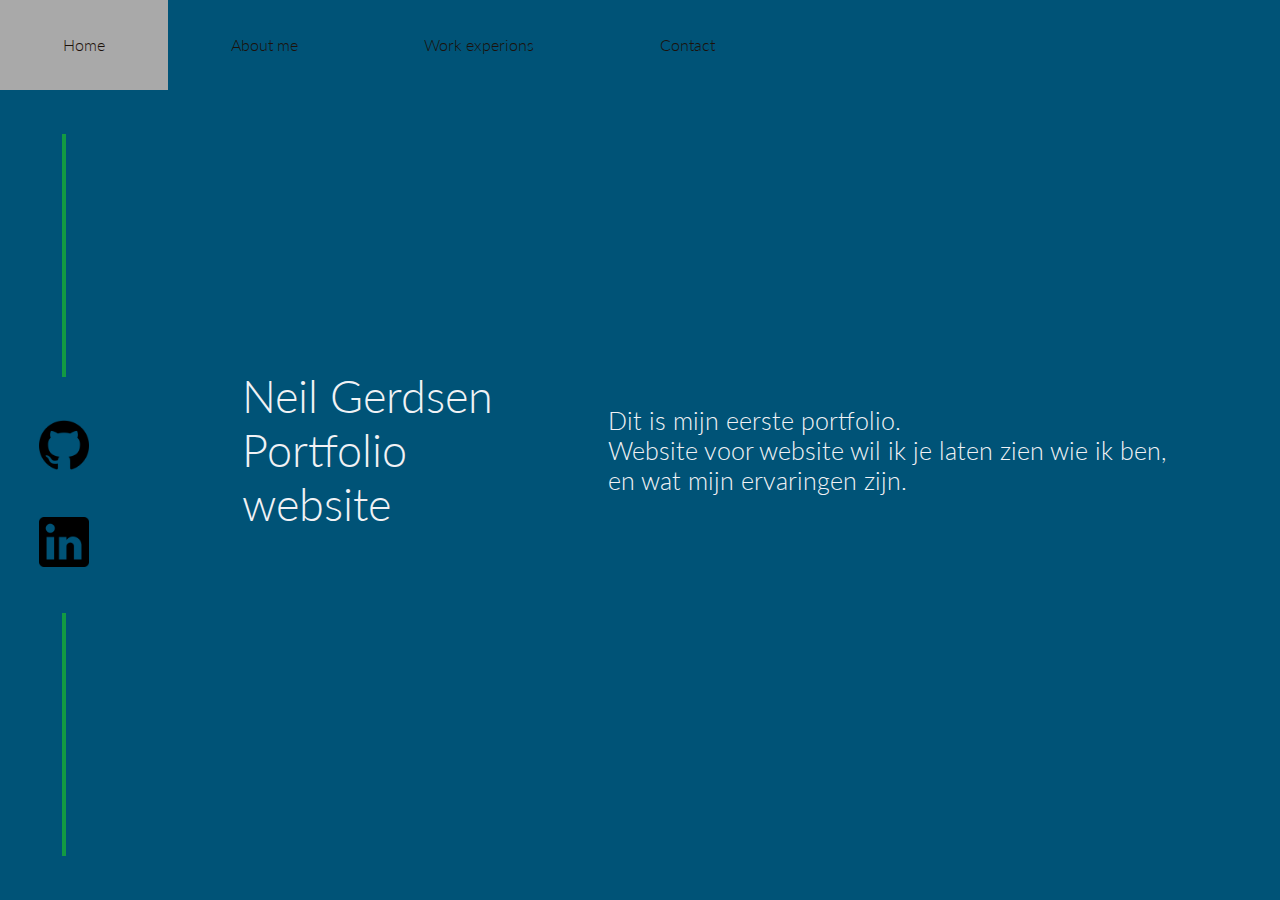
<file: index.html>
<!DOCTYPE html>
<html lang="en">

<head>
    <link href="https://fonts.googleapis.com/css?family=Montserrat" rel="stylesheet">
    <link href="https://fonts.googleapis.com/css?family=Lato" rel="stylesheet">

    <meta charset="UTF-8">
    <meta name="viewport" content="width=device-width, initial-scale=1.0">
    <title>Document</title>
    <link rel="stylesheet" href="style/style.css">

</head>

<body>
    <header>
       
        <!--begin van navagatie balk in de top-->
       
        <nav>
            <ul>
                <li><a href="index.html">Home</a></li>
                <li><a href="aboutme.html">About me</a></li>
                <li><a href="work.html">Work experions</a></li>
                <li><a href="contact.html">Contact</a></li>
            </ul>
        </nav>
       


        <!--einde van navagatie balk in de top-->
    </header>
    <main>
        <!--begin aside-->
        <aside>
            <div></div>
            <a href="https://github.com/dashboard"><img src="img/github.png" alt="instagram" width="50"
                    height="50"></a>
            <a href="https://www.linkedin.com/mynetwork/grow/?skipRedirect=true"><img src="img/linkin.png"
                    alt="snapchat" width="50" height="50"></a>
            <div></div>
        </aside>
  <!--einde aside-->

        <section class="content">
            
            <div>
                <h2>Neil Gerdsen
                    <br>
                    Portfolio
                    <br>
                    website
                </h2>
            </div>
            <div>
                <h5>

                    Dit is mijn eerste portfolio.
                    <br>
                    Website voor website wil ik je laten zien wie ik ben,
                    <br>
                    en wat mijn ervaringen zijn.
                    
                </h5>
            </div>


        </section>

    </main>
    <footer>

    </footer>
</body>

</html>
</file>
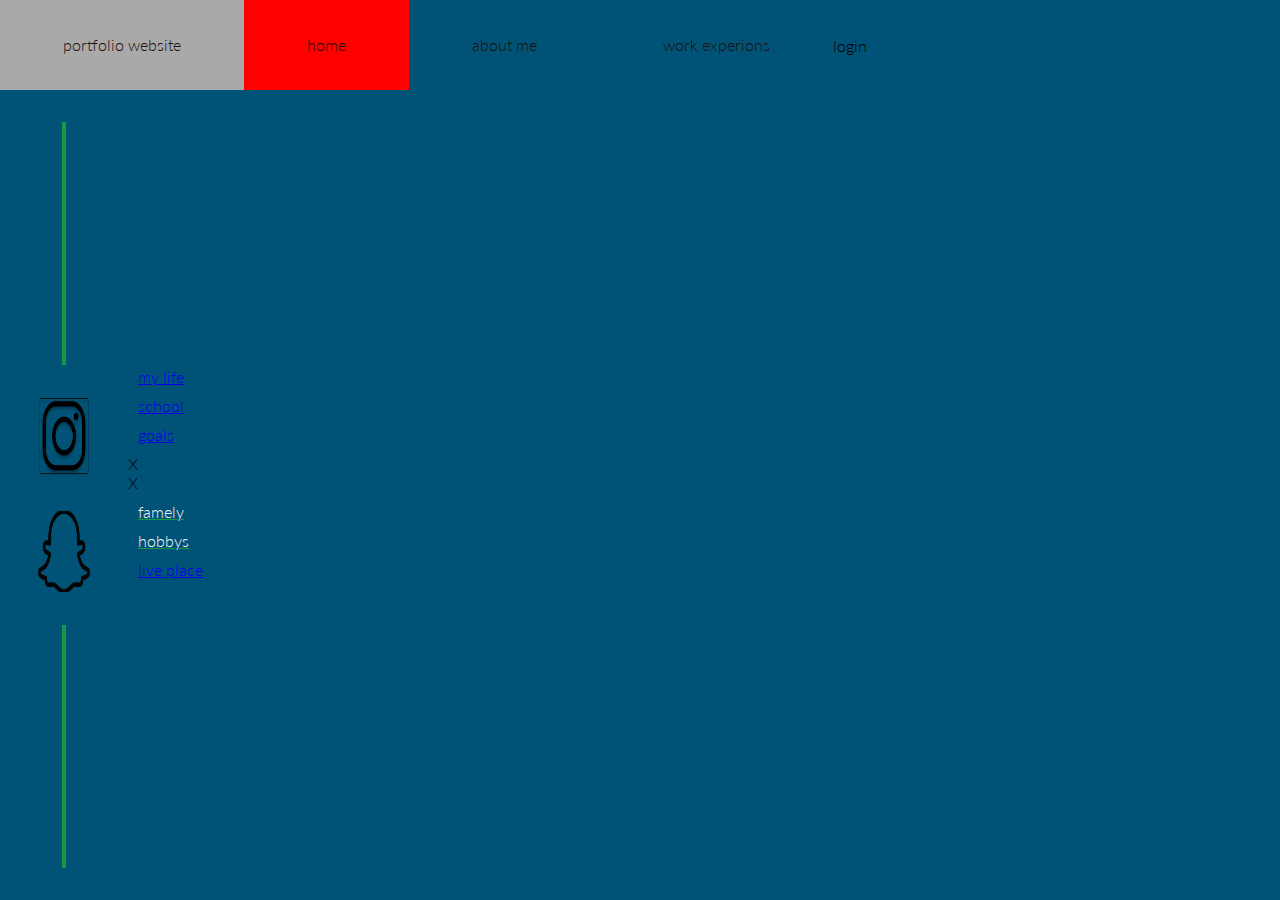
<file: abautme.html>
<!DOCTYPE html>
<html lang="en">

<head>
    <link href="https://fonts.googleapis.com/css?family=Montserrat" rel="stylesheet">
    <link href="https://fonts.googleapis.com/css?family=Lato" rel="stylesheet">

    <meta charset="UTF-8">
    <meta name="viewport" content="width=device-width, initial-scale=1.0">
    <title>Document</title>
    <link rel="stylesheet" href="style/style.css">

</head>

<body>
    <header>
        <!--begin van navagatie balk in de top-->
        <nav>
            <ul>
                <li><a href="#web">portfolio website</a></li>
                <li><a class="active" href="index.html">home</a></li>
                <li><a href="#about">about me</a></li>
                <li><a href="contact.html">work experions</a></li>
            </ul>
        </nav>

        <div class="login-button"> <!--geen border radias-->
            <h4>login</h4>
        </div>


        <!--einde van navagatie balk in de top-->
    </header>
    <main>
        <aside>
            <div></div>
            <img src="img/insta.png" alt="instagram" width="40%" height="10%">
            <img src="img/snap.png" alt="snapchat" width="40%" height="10%">
            <div></div>
        </aside>
       

        <section class="options">
    
            <ul>
                
                <li><a href="abautme.html">my life</a></li>
                <li><a href="school.html">school</a></li>
                <li><a href="goals.html">goals</a></li>
            </ul>
            <div class="popup" id="popuplinkFam">
                <div id="cross">X</div>
            </div>
            <div class="popuplink" id="popuplinkHob">
                <div id="cross">X</div>
            </div>
            <ul>
                <li id="popuplinkFam">famely</li>
                <li id="popuplinkHob">hobbys</li>
                <li><a href="place">live place</a></li>
            </ul>
        
        </section>

    </main>
    <footer>

    </footer>
</body>

</html>
<script>

    const cross = document.getElementById('cross');

    const popuplinkFam = document.getElementById('popuplinkFam');
    const popuplinkHob = document.getElementById('popuplinkHob');
    popuplinkFam.addEventListener('click', function(event) {
       popup.style.display = 'inline-block';
    });
    popuplink.addEventListener('click', function(event) {
       popuplinkHob.style.display = 'inline-block';
    });
    cross.addEventListener('click', function(event) {
       popup.style.display = 'none';
    });
</script>
</file>
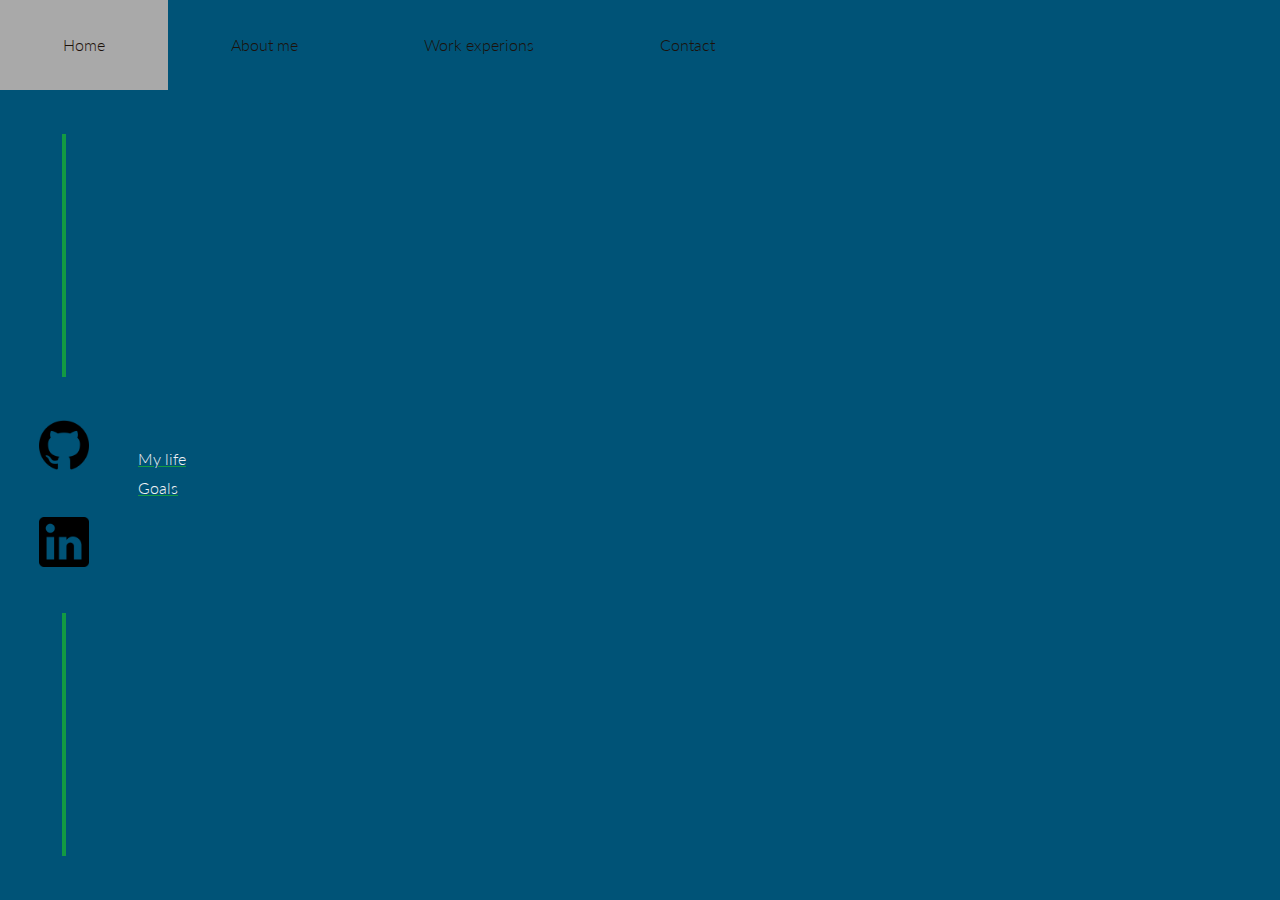
<file: aboutme.html>
<!DOCTYPE html>
<html lang="en">

<head>
    <link href="https://fonts.googleapis.com/css?family=Montserrat" rel="stylesheet">
    <link href="https://fonts.googleapis.com/css?family=Lato" rel="stylesheet">

    <meta charset="UTF-8">
    <meta name="viewport" content="width=device-width, initial-scale=1.0">
    <title>Document</title>
    <link rel="stylesheet" href="style/style.css">

</head>
  <!--einde head-->

<body>
    <header>
        

         <!--begin navigatie balk-->
        <nav>
            <ul>
                <li><a href="index.html">Home</a></li>
                <li><a href="aboutme.html">About me</a></li>
                <li><a href="work.html">Work experions</a></li>
                <li><a href="contact.html">Contact</a></li>
            </ul>
        </nav>
        <!--einde navigatie balk-->




        
    </header>
    <main>
          <!--begin aside-->
        <aside>
            <div></div>
            <a href="https://github.com/dashboard"><img src="img/github.png" alt="instagram" width="50"
                    height="50"></a>
            <a href="https://www.linkedin.com/mynetwork/grow/?skipRedirect=true"><img src="img/linkin.png"
                    alt="snapchat" width="50" height="50"></a>
            <div></div>
        </aside>
  <!--einde aside-->

    <!--begin tekst about me-->
        <section class="options">
         
                <ul>

                    <li id="popuplinkLife">My life</li>

                    <li id="popuplinkGoals">Goals</li>
                </ul>
            
        </section>
        <section class="blocks">

            <div id="popuppunten" class="divcoler1">
                <h1> Sterke punten zijn:</h1>

                • Overleggen: Ik bevorder open communicatie en zorg ervoor dat elke stem gehoord wordt, wat leidt tot
                betere besluitvorming.
                <br><br>
                • Mee denken: Ik luister actief en bied waardevolle inzichten, waardoor we samen effectieve oplossingen
                kunnen vinden.
                <br><br>
                • Inleven: Door me in anderen te verplaatsen, bouw ik sterke relaties op en creëer ik een positieve
                werkomgeving.
                <br><br>
                Deze kwaliteiten stellen mij in staat om effectief bij te dragen aan teamdoelen.

            </div>
            <div id="popupalgemeen" class="divcoler2">
                <h1>Algemeen</h1>
                Ik ben 16 jaar oud<br>
                en volg een opleiding in software development aan het ROC Nijmegen.<br>
                Met een passie voor technologie en programmeren geniet ik ervan om creatieve oplossingen te bedenken
                voor uiteenlopende vraagstukken.<br><br>
                Mijn opleiding biedt me de kans om mijn vaardigheden verder te ontwikkelen en praktische ervaring op te
                doen in de wereld van softwareontwikkeling.<br><br>
                Ik kijk ernaar uit om mijn kennis uit te breiden
                en bij te dragen aan interessante projecten in de toekomst.
            </div>
            <div id="popupwerkervaaring" class="divcoler3">
                <h1>Werkvaardigheden</h1><br>

                Mijn werkvaardigheden zijn:<br>
                • Goed overleggen: Ik communiceer open en effectief met teamleden.<br>
                • Met structuur werken: Ik organiseer mijn taken en projecten op een gestructureerde manier.<br>
                • Effectief werken: Ik focus op resultaten en streef naar efficiëntie in mijn werkprocessen.<br>
                • Met beleid werken: Ik neem weloverwogen beslissingen en handel doordacht in mijn aanpak.<br>
                Deze vaardigheden helpen me om succesvol te functioneren in een samenwerkingsomgeving.<br>
            </div>



            <div id="goals" class="divcoler1">
                <h1>Ambities</h1><br>
                Mijn grootste ambitie is om mijn opleiding software development succesvol af te ronden.<br> Dit vak
                boeit me enorm en ik ben gemotiveerd om veel te leren.<br><br>
                Ik wil mijn technische vaardigheden, probleemoplossend vermogen en creativiteit verbeteren, en mijn
                kennis in de praktijk toepassen in innovatieve projecten.<br><br>
                Uiteindelijk streef ik ernaar om een waardevolle bijdrage te leveren aan softwareontwikkeling en mijn
                passie om te zetten in een succesvolle carrière.
            </div>
            <div id="goals2" class="divcoler2">
                <h1>Ambities</h1><br>
                Mijn grootste ambitie is om mijn opleiding software development af te ronden en daarna naar het hbo te
                gaan.<br><br>
                Ik vind het vak erg leuk en interessant en wil mijn kennis verder uitbreiden. Het hbo biedt de kans om
                dieper in te gaan op complexe systemen en technologieën.<br><br>
                Ik wil goed voorbereid de arbeidsmarkt betreden en mijn passie voor technologie omzetten in een
                succesvolle carrière in software development.
            </div>
            <div id="goals3" class="divcoler3">
                <h1>Ambities</h1>Een van mijn ambities is om mijn eigen software development bedrijf te starten. Ik ben
                nog aan het nadenken over welke diensten ik wil aanbieden, of het nu gaat om het ontwikkelen van
                websites of programma's.<br>
                Het idee om mijn eigen bedrijf te runnen en creatieve oplossingen te bieden in de technologie fascineert
                me enorm. Ik wil graag unieke softwareproducten ontwikkelen die aan de behoeften van klanten
                voldoen.<br>
                Deze onderneming biedt de kans om mijn passie voor softwareontwikkeling en ondernemerschap te
                combineren, en ik kijk ernaar uit om mijn ideeën in de toekomst werkelijkheid te maken.

            </div>




        </section>


    </main>
    <script>


 //javascript
        const popuplinkFam = document.getElementById('popuplinkLife');
        const popuplinkPlace = document.getElementById('popuplinkGoals');
    
        
        popuplinkLife.addEventListener('click', function (event) {
            document.getElementById('popuppunten').style.display = 'inline-block';
            document.getElementById('popupalgemeen').style.display = 'inline-block';
            document.getElementById('popupwerkervaaring').style.display = 'inline-block';
    
    
            document.getElementById('goals').style.display = 'none';
            document.getElementById('goals2').style.display = 'none';
            document.getElementById('goals3').style.display = 'none';
        });
    
        
        popuplinkGoals.addEventListener('click', function (event) {
            document.getElementById('goals').style.display = 'inline-block';
            document.getElementById('goals2').style.display = 'inline-block';
            document.getElementById('goals3').style.display = 'inline-block';
            document.getElementById('popuppunten').style.display = 'none';
            document.getElementById('popupalgemeen').style.display = 'none';
            document.getElementById('popupwerkervaaring').style.display = 'none';
    
    
        });
    
    
    </script>
</body>

</html>
</file>
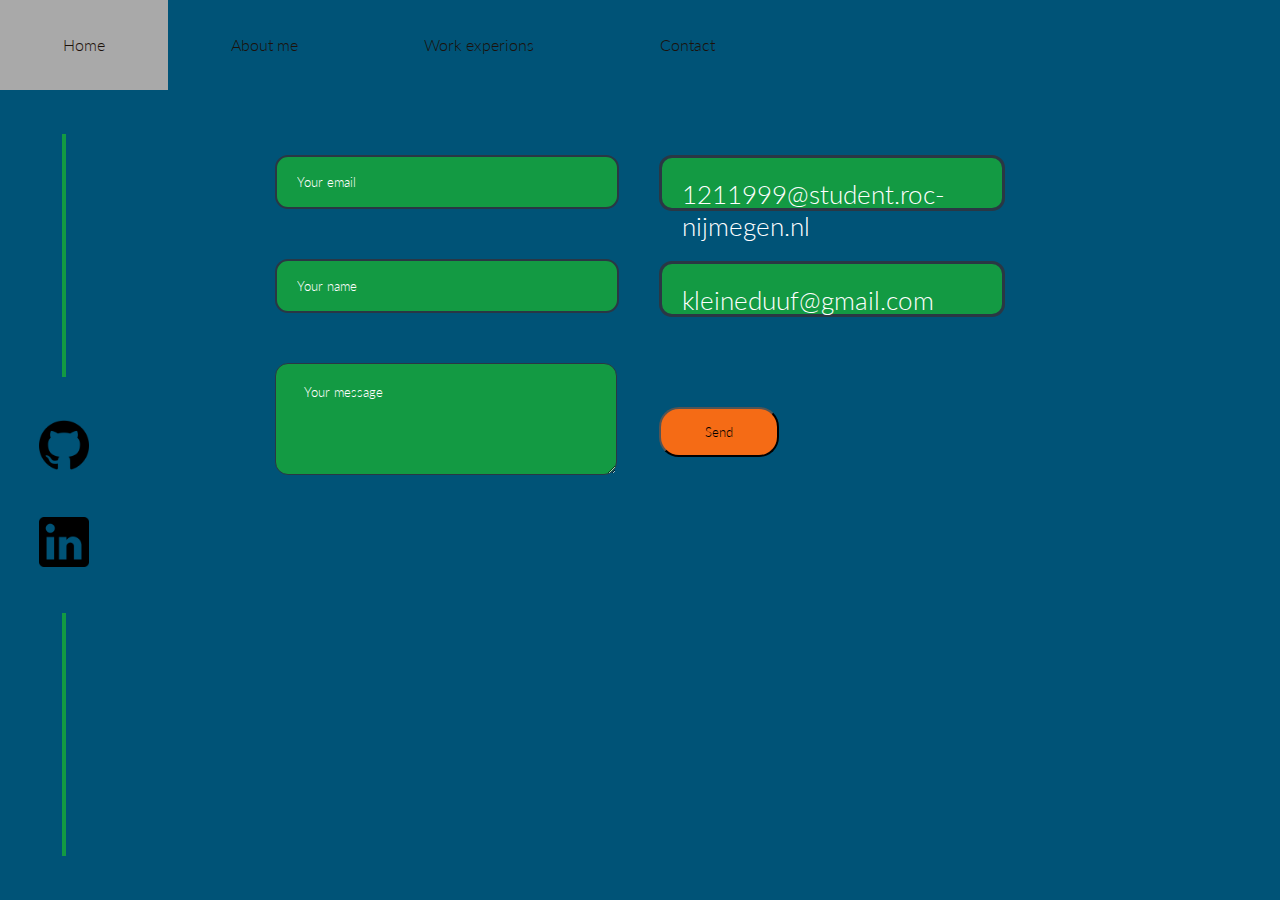
<file: contact.html>
<!DOCTYPE html>
<html lang="en">

<head>
    <link href="https://fonts.googleapis.com/css?family=Montserrat" rel="stylesheet">
    <link href="https://fonts.googleapis.com/css?family=Lato" rel="stylesheet">

    <meta charset="UTF-8">
    <meta name="viewport" content="width=device-width, initial-scale=1.0">
    <title>Document</title>
    <link rel="stylesheet" href="style/style.css">

</head>
<!--einde head-->

<body>
    <header>
        <!--begin van navagatie balk in de top-->

        <nav>
            <ul>
                <li><a href="index.html">Home</a></li>
                <li><a href="aboutme.html">About me</a></li>
                <li><a href="work.html">Work experions</a></li>
                <li><a href="contact.html">Contact</a></li>
            </ul>
        </nav>




        <!--einde van navagatie balk in de top-->
    </header>
    <main> <!--begin main-->
        <aside>
            <div></div>
            <a href="https://github.com/dashboard"><img src="img/github.png" alt="instagram" width="50" height="50"></a>
            <a href="https://www.linkedin.com/mynetwork/grow/?skipRedirect=true"><img src="img/linkin.png"
                    alt="snapchat" width="50" height="50"></a>
            <div></div>
        </aside>


       


        <!--begin contact formulier-->

        <section class="contact">
            <div class="contactbox">
                <div class="parentContainer">
                    <div class="container">

                        <input type="text" name="email" id="email" class="contactboxInput" placeholder="Your email">
                        <input type="text" name="name" id="mame" placeholder="Your name" class="contactboxInput">
                        <textarea name="message" id="message" placeholder="Your message" class="yourmessage1">  Your message
    </textarea>



                    </div>

                    <div class="container">
                        <div class="contactboxInput">
                            <h1 class="schoolemail">1211999@student.roc-nijmegen.nl</h1>
                        </div>
                        <div class="contactboxInput">
                            <h1 class="eigenemail">kleineduuf@gmail.com</h1>

                        </div>
                        <form action="nb.php" method="post">
                            <input class="sendcontact" type="submit" value="Send">
                        </form>
                    </div>
                </div>



            </div>
        </section>
    </main>
</body>

</html>
</file>
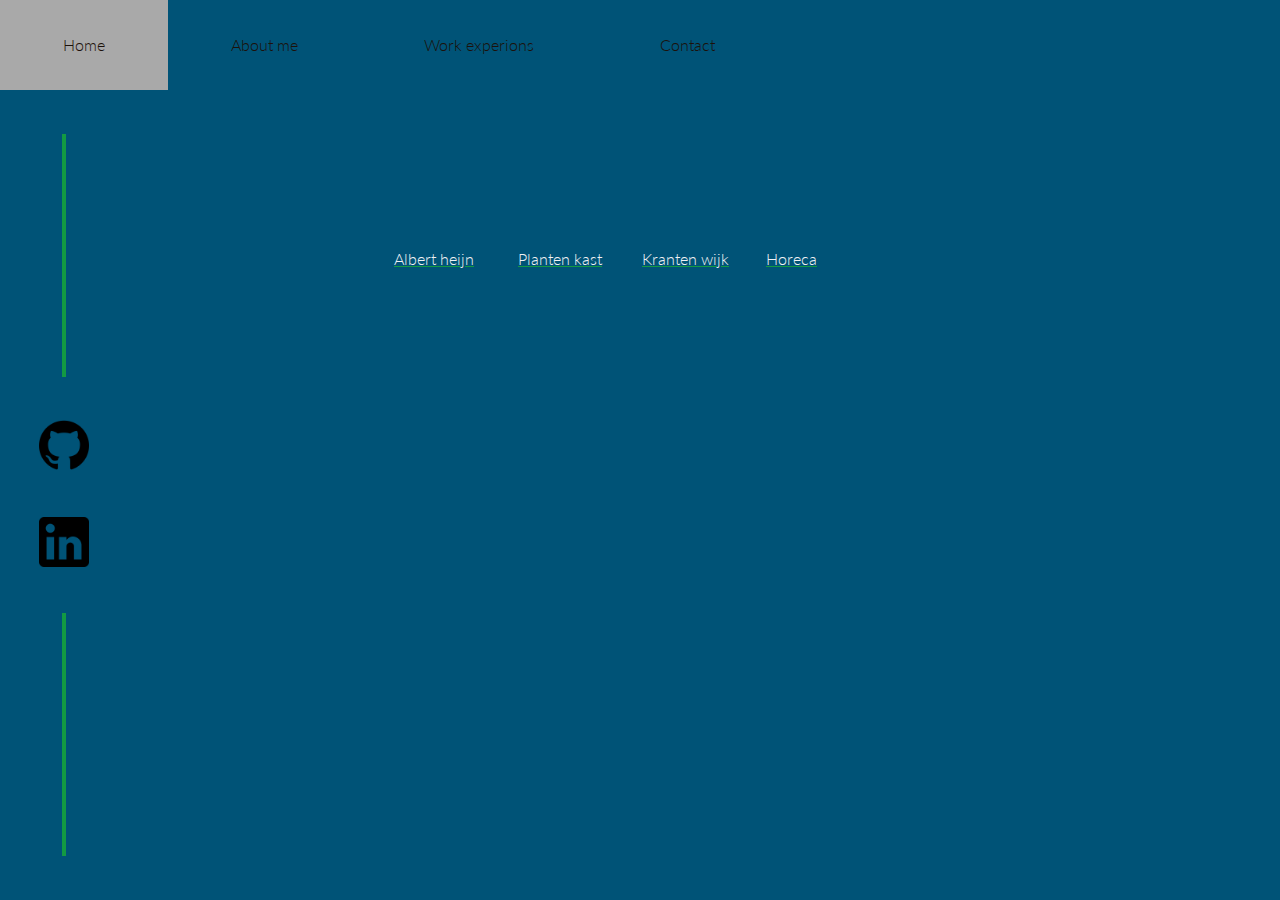
<file: work.html>
<!DOCTYPE html>
<html lang="en">

<head>
    <link href="https://fonts.googleapis.com/css?family=Montserrat" rel="stylesheet">
    <link href="https://fonts.googleapis.com/css?family=Lato" rel="stylesheet">

    <meta charset="UTF-8">
    <meta name="viewport" content="width=device-width, initial-scale=1.0">
    <title>Document</title>
    <link rel="stylesheet" href="style/style.css">

</head>
<!--einde head-->

<body>

    <header>
       
       <!--begin navigatie balk-->
        <nav>
            <ul>
                <li><a href="index.html">Home</a></li>
                <li><a href="aboutme.html">About me</a></li>
                <li><a href="work.html">Work experions</a></li>
                <li><a href="contact.html">Contact</a></li>
            </ul>
        </nav>




    </header>
    <!--einde van navagatie balk in de top-->

    <main>
          <!--begin aside-->
        <aside>
            <div></div>
            <a href="https://github.com/dashboard"><img src="img/github.png" alt="instagram" width="50"
                    height="50"></a>
            <a href="https://www.linkedin.com/mynetwork/grow/?skipRedirect=true"><img src="img/linkin.png"
                    alt="snapchat" width="50" height="50"></a>
            <div></div>
        </aside>

        <!--einde aside-->
        <!--begin functies-->


        

        <section class="place">
            <section class="werk">
                <ul>
                    <li onclick="makeActive('popuplinkAppie')" id="popuplinkAppie">Albert heijn</li>
                    <li onclick="makeActive('popuplinkKast')" id="popuplinkKast">Planten kast</li>
                    <li onclick="makeActive('popuplinkWijk')" id="popuplinkWijk">Kranten wijk</li>
                    <li onclick="makeActive('popuplinkHoreca')" id="popuplinkHoreca">Horeca</li>
                </ul>

            </section>
            <section class="werkblock">
                <div id="appie" class="werkErvaring">


                    <h1>ALEBERT HIJN FUNCTIES</h1>

                    <div class="werkfuncties">
                        <section class="kassamedewerker-vakkenvuller">
                            <h2>KASSA MEDEWERKER</h2>
                            <img src="img/kassa.jpg" alt="kassa medewerker" height="100" width="100">
                            <div>
                                Ik heb een half jaar gewerkt als kassamedewerker bij Albert Heijn.<br> Tijdens deze
                                periode heb ik veel producten gescand.<br> Ik geleerd hoe ik beter met klanten kan
                                omgaan.
                            </div>
                        </section>

                        <section class="kassamedewerker-vakkenvuller">
                            <h2>VAKKEN VULLER</h2>
                            <img src="img/vakkenvullen.jpg" alt="vakken vuller" height="100" width="100">

                            <div>
                                Ik heb een half jaar gewerkt als kassamedewerker bij Albert Heijn.<br> Tijdens deze
                                periode heb ik veel producten gescand.<br> Ik geleerd hoe ik beter met klanten kan
                                omgaan.
                            </div>
                        </section>

                    </div>
                </div>

                <div id="kast" class="werkErvaring">

                    <div class="work-container">
                        <h1>Planten kast</h1>
                        <div class="imgplacingwork">
                            <img src="img/willemsenwijs.png" alt="willemsenwijs" height="150" width="150">
                            <img src="img/flapjack.jpg" alt="flapjack" height="150" width="150">
                        </div>


                        <div class="worktext">
                            Ik begon te werken bij Willemsen Wijs toen ik zestien jaar oud was. Sindsdien werk
                            ik er nu
                            een half jaar en mijn voornaamste taak is om met planten te werken en deze in karren
                            te
                            zetten.
                        </div>
                    </div>

                </div>
                <div id="wijk" class="werkErvaring">
                    <div class="work-container">
                        <h1>Kranten wijk</h1>
                        <img src="img/gemeente.png" alt="gemeente nieuws">
                        <div class="worktext">Ik begon op 13-jarige leeftijd met werken bij het gemeentelijk
                            nieuws.
                            Gedurende drie jaar was ik bezorger. Op 16-jarige leeftijd ben ik gestopt met het
                            bezorgen van
                            kranten.
                        </div>
                    </div>

                </div>

                <div id="horeca" class="werkErvaring">

                    <div class="work-container">
                        <h1>horeca</h1>
                        <div class="imgplacingwork">
                            <img src="img/provi.jpg" alt="provi" height="100" width="150">
                            <img src="img/horeca.png" alt="horec" height="100" width="150">
                        </div>
                        <div class="worktext">
                            Toen ik 15 jaar oud was, werkte ik in de horeca tijdens carnaval. Ik was
                            verantwoordelijk voor
                            het werk achter de bar.
                        </div>


                    </div>
                </div>
            </section>

            </section>
    </main>
    
   

    <script>
  //javascript
        function makeActive(id) {
            const elementen = ['popuplinkAppie', 'popuplinkKast', 'popuplinkWijk', 'popuplinkHoreca'];
    
            elementen.forEach(el => {
                document.getElementById(el).classList.toggle('active', el === id);
            });
        }
    
        const popuplinkAppie = document.getElementById('popuplinkAppie');
        const popuplinkKast = document.getElementById('popuplinkKast');
        const popuplinkWijk = document.getElementById('popuplinkWijk');
        const popuplinkHoreca = document.getElementById('popuplinkHoreca');
      
    
    
     
        popuplinkAppie.addEventListener('click', function (event) {
    
            document.getElementById('appie').style.display = 'inline-block';
            document.getElementById('kast').style.display = 'none';
            document.getElementById('wijk').style.display = 'none';
            document.getElementById('horeca').style.display = 'none';
        });
    
     
        popuplinkKast.addEventListener('click', function (event) {
            document.getElementById('kast').style.display = 'inline-block';
            document.getElementById('wijk').style.display = 'none';
            document.getElementById('appie').style.display = 'none';
            document.getElementById('horeca').style.display = 'none';
    
    
        });
        popuplinkWijk.addEventListener('click', function (event) {
            document.getElementById('wijk').style.display = 'inline-block';
            document.getElementById('horeca').style.display = 'none';
            document.getElementById('kast').style.display = 'none';
            document.getElementById('appie').style.display = 'none';
        });
    
        
        popuplinkHoreca.addEventListener('click', function (event) {
            document.getElementById('horeca').style.display = 'inline-block';
            document.getElementById('kast').style.display = 'none';
            document.getElementById('appie').style.display = 'none';
            document.getElementById('wijk').style.display = 'none';
    
    
        });
    
    </script>
</body>

</html>
</file>
<file: style/style.css>
* {
  font-family: 'Lato';
  font-weight: 300;
  font-style: normal;
  margin: 0px;
  padding: 0px;
  
}

body {
  background-color: #005377;
  width: 100%;
}

main {
  width: 100%;
  display: flex;
}

header {
  display: flex;
  width: 100%;
  height: 10vh;
  align-items: center;
  position: sticky;
  overflow: hidden;
  z-index: 100;
  top: 0;
}

nav ul {
  list-style-type: none;
  overflow: hidden;
  width: 100%;
  height: 10%;
 
}

nav ul li {
  float: left;
}

nav ul li a {
  display: block;
  color: #1C110A;
  padding: 45px 63px;
  text-decoration: none;

}

nav ul li a:hover {
  background-color: darkgray;
  height: 20px;
}

.content {
  width: 90%;
  height: 80vh;
  display: flex;
  justify-content: space-evenly;
  align-items: center;
  color: #F1F2F5;
}

.content div {
  flex-direction: column;
  font-size: 30px;
}

aside {
  width: 10%;
  height: 90vh;

  display: flex;
  flex-direction: column;
  justify-content: space-evenly;
  align-items: center;
}

aside div {
  height: 30%;
  width: 3%;
  background-color: #139A43;
}

/* page about me*/
.options {
  flex-direction: column;
  display: flex;
  height: 85vh;
  width: 10%;
  justify-content: center;
}

.options ul li {
  list-style: none;
  margin: 10px;

}

.options li {
  text-decoration: underline;
  text-decoration-color: #139A43;
  color: #F1F2F5;
  cursor: pointer;
}

.blocks {
  display: flex;
  justify-content: space-around;
  align-self: center;
  height: 85vh;
  width: 60%;
  align-items: center;
  font-size: 10px;
}

.blocks div {
  width: 30%;
  height: 60%;
  border-radius: 3%;
  padding-left: 2%;
  padding-top: 2%;
  font-size: 130%;
}

.divcoler1 {
  display: none;
  background-color: #f56b15;

}

.divcoler2 {
  display: none;
  background-color: #8d8b8a;

}

.divcoler3 {
  display: none;
  background-color: #6537c8;
}

/*work pagina*/

.place {
  flex-direction: column;
  width: 80%;
  display: flex;
  align-self: center;
  align-items: center;
}

.werk {
  width: 80%;
  height: 5vh;
  display: flex;
  justify-content: space-around;
}

.werk ul li {
  text-decoration: underline;
  text-decoration-color: #139A43;
  color: #F1F2F5;
  width: 100px;
  margin-right: 20px;
  display: inline-block;
  cursor: pointer;
}

.active {
  background-color: red;
}

.werkblock {
  height: 35vw;
  width: 80%;
  display: flex;
  align-items: center;
  justify-content: space-around;
  color: white;
}

.werkfuncties {
  display: flex;
  gap: 10px;
}

/* Style voor AH */
.werkErvaring {
  width: 100%;
  height: 100%;
  display: none;
  text-align: center;
}

.kassamedewerker-vakkenvuller {
  display: flex;
  flex-direction: column;
  align-items: center;
  gap: 15px;
}

.imgplacingwork {
  margin: 2.5%;
  display: flex;
  justify-content: space-around;
  width: 80%;
}

.worktext {
  display: flex;
  text-align: center;
}

.work-container {
  display: flex;
  flex-direction: column;
  justify-content: center;
  align-items: center;
}

/*einde work page*/
/*begin contact page*/
.contact {
  align-items: center;
  flex-direction: column;
  display: flex;
  justify-content: center;
  width: 80%;
  height: 10vw;
}
.contact ::placeholder{
  color: white;
}
.contactbox {
  height: 30%;
  width: 600px;
  display: flex;
  flex-direction: column;
  align-items: center;
  margin-bottom: 100px;
}

.parentContainer{
  display:flex;
}

.container{
  margin: 20px;
  font-size: 13px;
}
.contactboxInput {
 background-color: #139A43;
  width: 300px;
  height: 10px;
  padding: 20px;
  border-radius: 13px;
  border-color: #2A3744;
  border-style: solid;
  color: white;
  margin-top: 50px;
}

.yourmessage1{
  background-color: #139A43;
  width: 300px;
  height: 70px;
  padding: 20px;
  border-radius: 13px;
  border-color: #2A3744;
  border-style: solid;
  color: white;
  margin-top: 50px;
}

.sendcontact{
  height: 50px;
  width: 120px;
  border-radius: 20px;
  background-color: #f56b15;
  margin-top: 90px;
}
</file>
